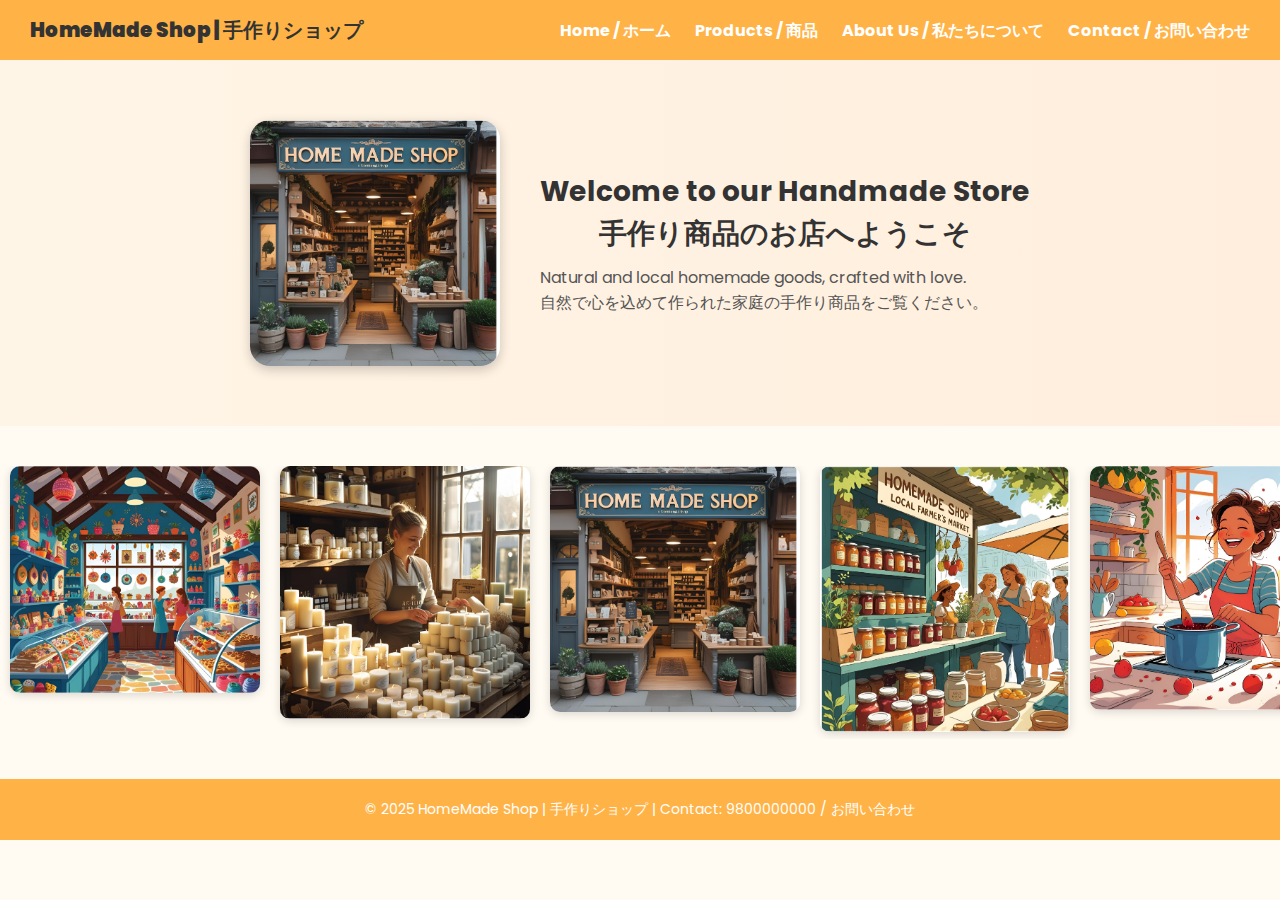
<file: index.html>
<!DOCTYPE html>
<html lang="ja">
<head>
  <meta charset="UTF-8">
  <title>HomeMade Shop | 手作りショップ</title>
  <meta name="viewport" content="width=device-width, initial-scale=1.0">
  <link rel="stylesheet" href="style.css">
  <script src="script.js" defer></script>
  <link rel="preconnect" href="https://fonts.googleapis.com">
  <link href="https://fonts.googleapis.com/css2?family=Kaisei+Decol&family=Poppins:wght@400;600&display=swap" rel="stylesheet">
  
</head>
<body>

  <header>
    <div class="logo"><strong>HomeMade Shop | 手作りショップ</strong></div>
    <nav>
      <a href="index.html">Home / ホーム</a>
      <a href="products.html">Products / 商品</a>
      <a href="about us.html">About Us / 私たちについて</a>
      <a href="contact.html">Contact / お問い合わせ</a>
    </nav>
  </header>

  <section class="hero">
    <img src="images/hp3.png" alt="Handmade Product" style="width: 250px; height: auto;">
    <div>
      <h1>Welcome to our Handmade Store<br>手作り商品のお店へようこそ</h1>
      <p>Natural and local homemade goods, crafted with love.<br>自然で心を込めて作られた家庭の手作り商品をご覧ください。</p>
    </div>
  </section>

  <section class="products">
    <div class="product-track">
      <!-- 7 images (original + loop) -->
      <div class="product-slide"><img src="images/hp1.png" alt="1"></div>
      <div class="product-slide"><img src="images/hp2.png" alt="2"></div>
      <div class="product-slide"><img src="images/hp3.png" alt="3"></div>
      <div class="product-slide"><img src="images/hp4.png" alt="4"></div>
      <div class="product-slide"><img src="images/hp5.png" alt="5"></div>
      <div class="product-slide"><img src="images/hp1.png" alt="1"></div>
      <div class="product-slide"><img src="images/hp2.png" alt="2"></div>
      <div class="product-slide"><img src="images/hp3.png" alt="3"></div>
      <div class="product-slide"><img src="images/hp4.png" alt="4"></div>
      <div class="product-slide"><img src="images/hp5.png" alt="5"></div>
    </div>
  </section>

  <footer class="footer">
    © 2025 HomeMade Shop | 手作りショップ | Contact: 9800000000 / お問い合わせ
  </footer>

</body>
</html>
</file>
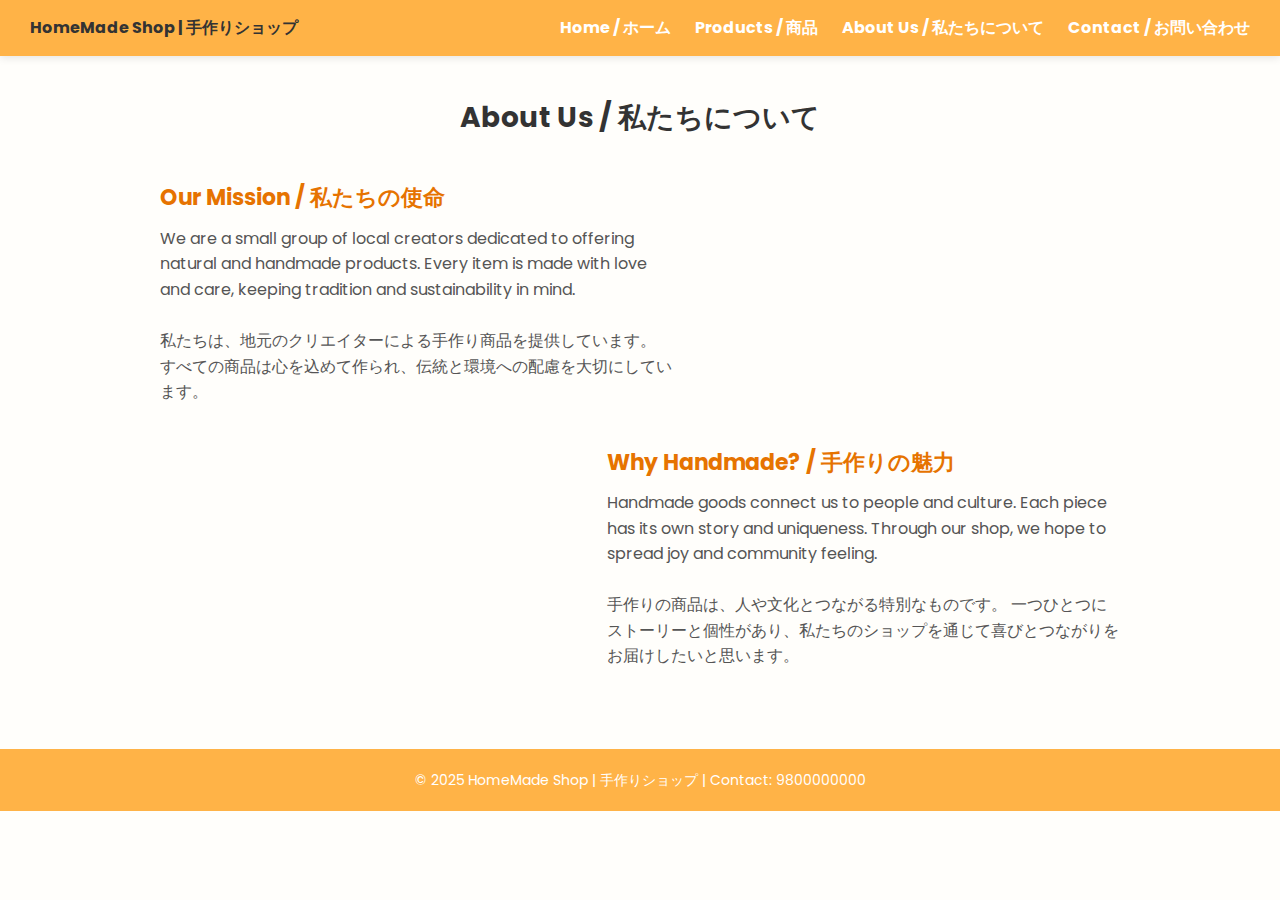
<file: about us.html>
<!DOCTYPE html>
<html lang="ja">
<head>
  <meta charset="UTF-8">
  <title>About Us | 私たちについて</title>
  <meta name="viewport" content="width=device-width, initial-scale=1.0">
  <link href="https://fonts.googleapis.com/css2?family=Poppins:wght@400;600&display=swap" rel="stylesheet">
  <style>
    * { box-sizing: border-box; margin: 0; padding: 0; font-family: 'Poppins', sans-serif; }
    body { background: #fffefb; color: #333; line-height: 1.6; }

    header {
      background: #ffb347;
      padding: 15px 30px;
      display: flex;
      justify-content: space-between;
      align-items: center;
      box-shadow: 0 2px 8px rgba(0,0,0,0.1);
    }

    nav a {
      margin-left: 20px;
      text-decoration: none;
      color: #fff;
      font-weight: bold;
    }

    nav a:hover {
      color: #333;
    }

    .container {
      max-width: 1000px;
      margin: auto;
      padding: 40px 20px;
    }

    .about-title {
      font-size: 28px;
      text-align: center;
      margin-bottom: 20px;
    }

    .about-section {
      display: flex;
      flex-wrap: wrap;
      gap: 30px;
      align-items: center;
      margin-top: 40px;
    }

    .about-text {
      flex: 1 1 50%;
    }

    .about-text h2 {
      font-size: 22px;
      margin-bottom: 10px;
      color: #e67300;
    }

    .about-text p {
      color: #555;
    }

    .about-img {
      flex: 1 1 40%;
    }

    .about-img img {
      max-width: 100%;
      border-radius: 10px;
      box-shadow: 0 4px 12px rgba(0,0,0,0.2);
    }

    .footer {
      text-align: center;
      padding: 20px;
      background: #ffb347;
      color: white;
      font-size: 14px;
      margin-top: 40px;
    }

    @media (max-width: 768px) {
      .about-section { flex-direction: column; text-align: center; }
    }
  </style>
</head>
<body>

  <header>
    <div class="logo"><strong>HomeMade Shop | 手作りショップ</strong></div>
    <nav>
      <a href="index.html">Home / ホーム</a>
      <a href="products.html">Products / 商品</a>
      <a href="about us.html">About Us / 私たちについて</a>
      <a href="contact.html">Contact / お問い合わせ</a>
    </nav>
  </header>

  <div class="container">
    <h1 class="about-title">About Us / 私たちについて</h1>

    <div class="about-section">
      <div class="about-text">
        <h2>Our Mission / 私たちの使命</h2>
        <p>
          We are a small group of local creators dedicated to offering natural and handmade products.
          Every item is made with love and care, keeping tradition and sustainability in mind.<br><br>
          私たちは、地元のクリエイターによる手作り商品を提供しています。
          すべての商品は心を込めて作られ、伝統と環境への配慮を大切にしています。
        </p>
      </div>
      <div class="about-img">
       <!-- <img src="" alt="Our Story">-->
       <!-- <img src="images/our_story.png" alt="Our Story">-->
      </div>
    </div>

    <div class="about-section">
      <div class="about-img">
        <!--<img src="" alt="Handmade Process">-->
      </div>
      <div class="about-text">
        <h2>Why Handmade? / 手作りの魅力</h2>
        <p>
          Handmade goods connect us to people and culture. Each piece has its own story and uniqueness.
          Through our shop, we hope to spread joy and community feeling.<br><br>
          手作りの商品は、人や文化とつながる特別なものです。
          一つひとつにストーリーと個性があり、私たちのショップを通じて喜びとつながりをお届けしたいと思います。
        </p>
      </div>
    </div>
  </div>

  <footer class="footer">
    © 2025 HomeMade Shop | 手作りショップ | Contact: 9800000000
  </footer>

</body>
</html>
</file>
<file: style.css>
* {
      box-sizing: border-box;
      margin: 0;
      padding: 0;
      font-family: 'Poppins', sans-serif;
    }

    body {
      background: #fffaf2;
      color: #333;
    }

    header {
      background: #ffb347;
      padding: 15px 30px;
      display: flex;
      justify-content: space-between;
      align-items: center;
      box-shadow: 0 2px 8px rgba(0,0,0,0.1);
    }

    .logo {
      font-size: 20px;
      font-weight: bold;
    }

    nav a {
      margin-left: 20px;
      text-decoration: none;
      color: #fff;
      font-weight: bold;
      transition: color 0.3s;
    }

    nav a:hover {
      color: #333;
    }

    .hero {
      display: flex;
      align-items: center;
      justify-content: center;
      padding: 60px 20px;
      background: linear-gradient(to right, #fff5e6, #ffeedd);
      gap: 40px;
      animation: fadeIn 1.5s ease-in-out;
    }

    .hero h1 {
      font-size: 28px;
      margin-bottom: 10px;
    }

    .hero p {
      font-size: 16px;
      color: #555;
    }

    .hero img {
      border-radius: 20px;
      box-shadow: 0 4px 12px rgba(0,0,0,0.2);
      animation: floatImage 4s ease-in-out infinite;
    }

    @keyframes floatImage {
      0%, 100% { transform: translateY(0px); }
      50% { transform: translateY(-10px); }
    }

    .products {
      margin: 40px 0;
      overflow: hidden;
    }

    .product-track {
      display: flex;
      animation: scrollProducts 30s linear infinite;
    }

    .product-slide {
      min-width: 250px;
      margin: 0 10px;
    }

    .product-slide img {
      width: 100%;
      border-radius: 10px;
      box-shadow: 0 2px 10px rgba(0,0,0,0.15);
    }

    @keyframes scrollProducts {
      0% { transform: translateX(0); }
      100% { transform: translateX(-50%); }
    }

    .footer {
      text-align: center;
      padding: 20px;
      background: #ffb347;
      color: white;
      font-size: 14px;
      margin-top: 40px;
    }

    @keyframes fadeIn {
      from { opacity: 0; transform: translateY(20px); }
      to { opacity: 1; transform: translateY(0); }
    }

    .container {
  max-width: 600px;
  margin: 30px auto;
  padding: 0 20px;
}


/* File: contact.css */
h1 {
  text-align: center;
  margin-bottom: 20px;
}

.social-links {
  text-align: center;
  margin-bottom: 30px;
}

.social-link {
  display: inline-block;
  margin: 10px 15px;
  text-decoration: none;
  color: #333;
  font-size: 18px;
}

.social-link i {
  margin-right: 8px;
  color: #555;
}

.contact-form {
  display: flex;
  flex-direction: column;
}

.contact-form label {
  margin-top: 10px;
}

.contact-form input,
.contact-form textarea {
  padding: 10px;
  margin-top: 5px;
  border-radius: 5px;
  border: 1px solid #ccc;
}

.contact-form button {
  margin-top: 15px;
  padding: 10px;
  background-color: #ff9933;
  color: white;
  border: none;
  border-radius: 5px;
  cursor: pointer;
}

.contact-form button:hover {
  background-color: #e68a00;
}
</file>
